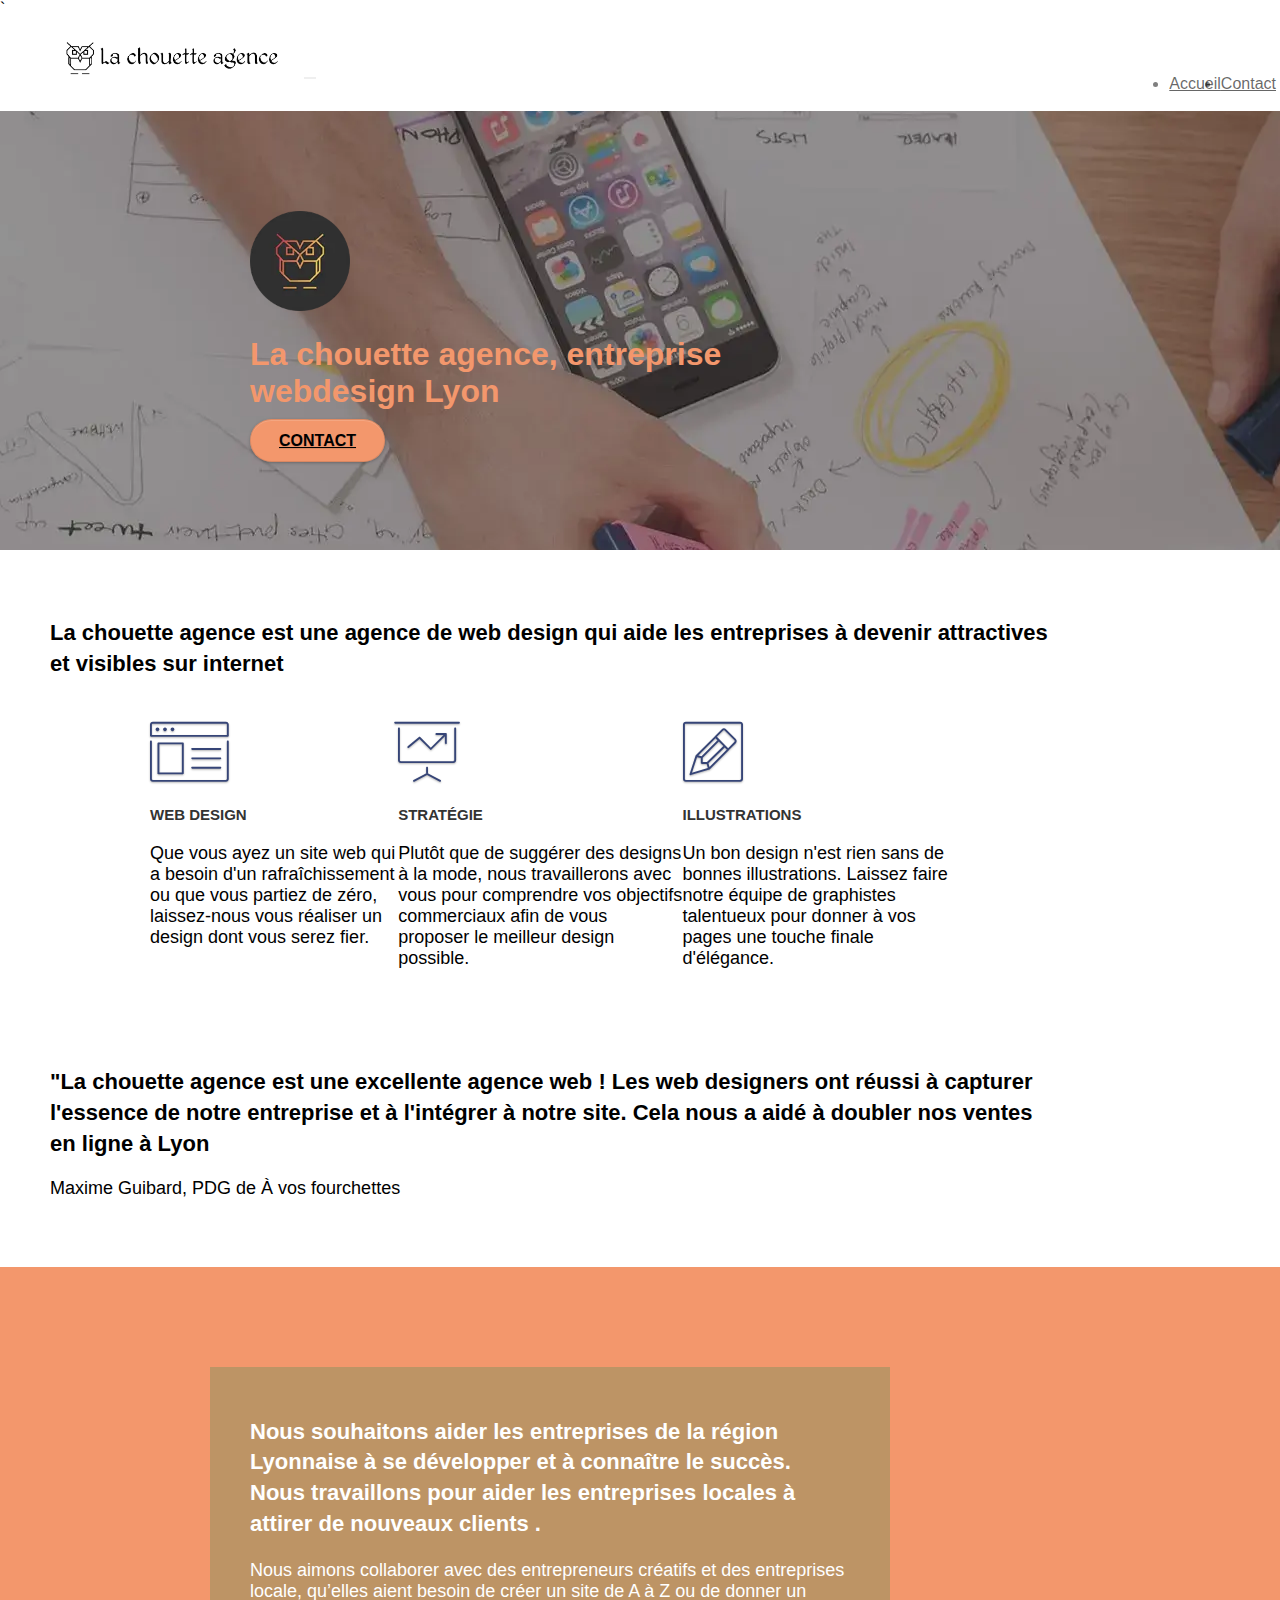
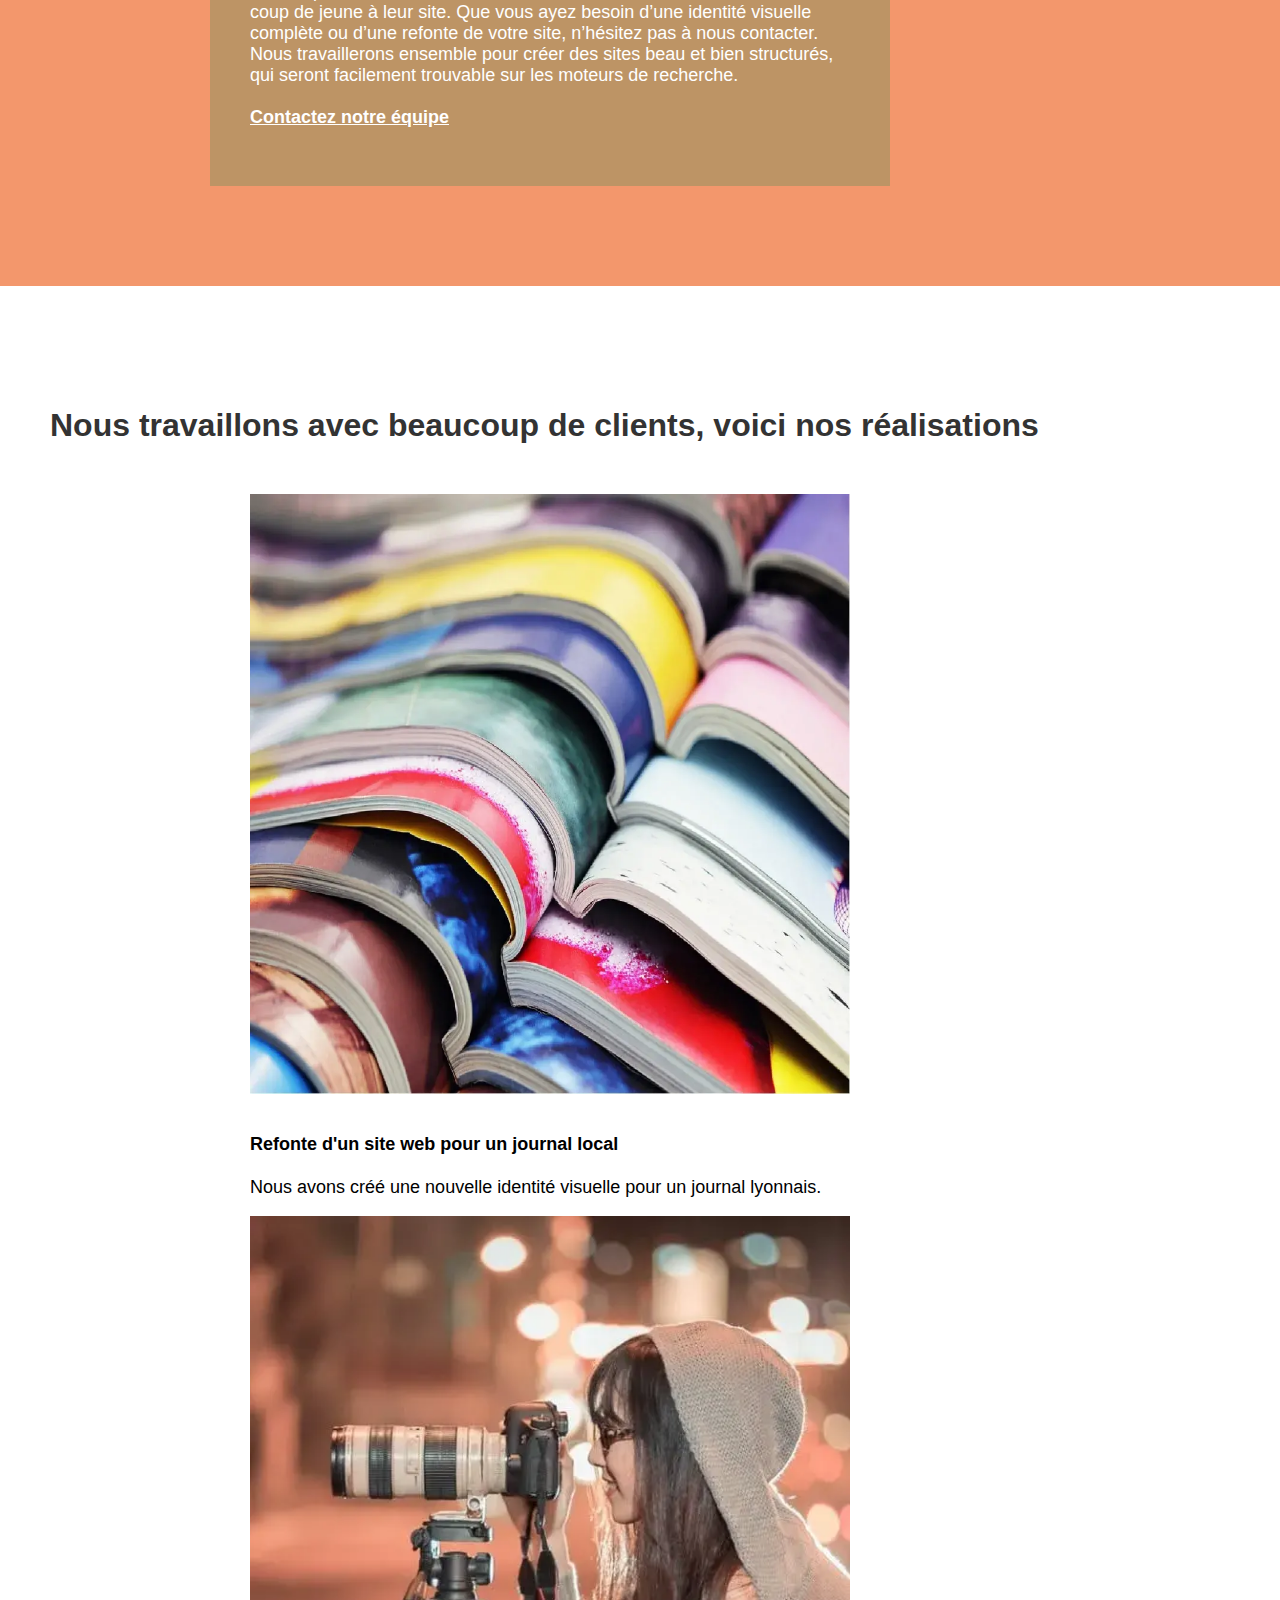
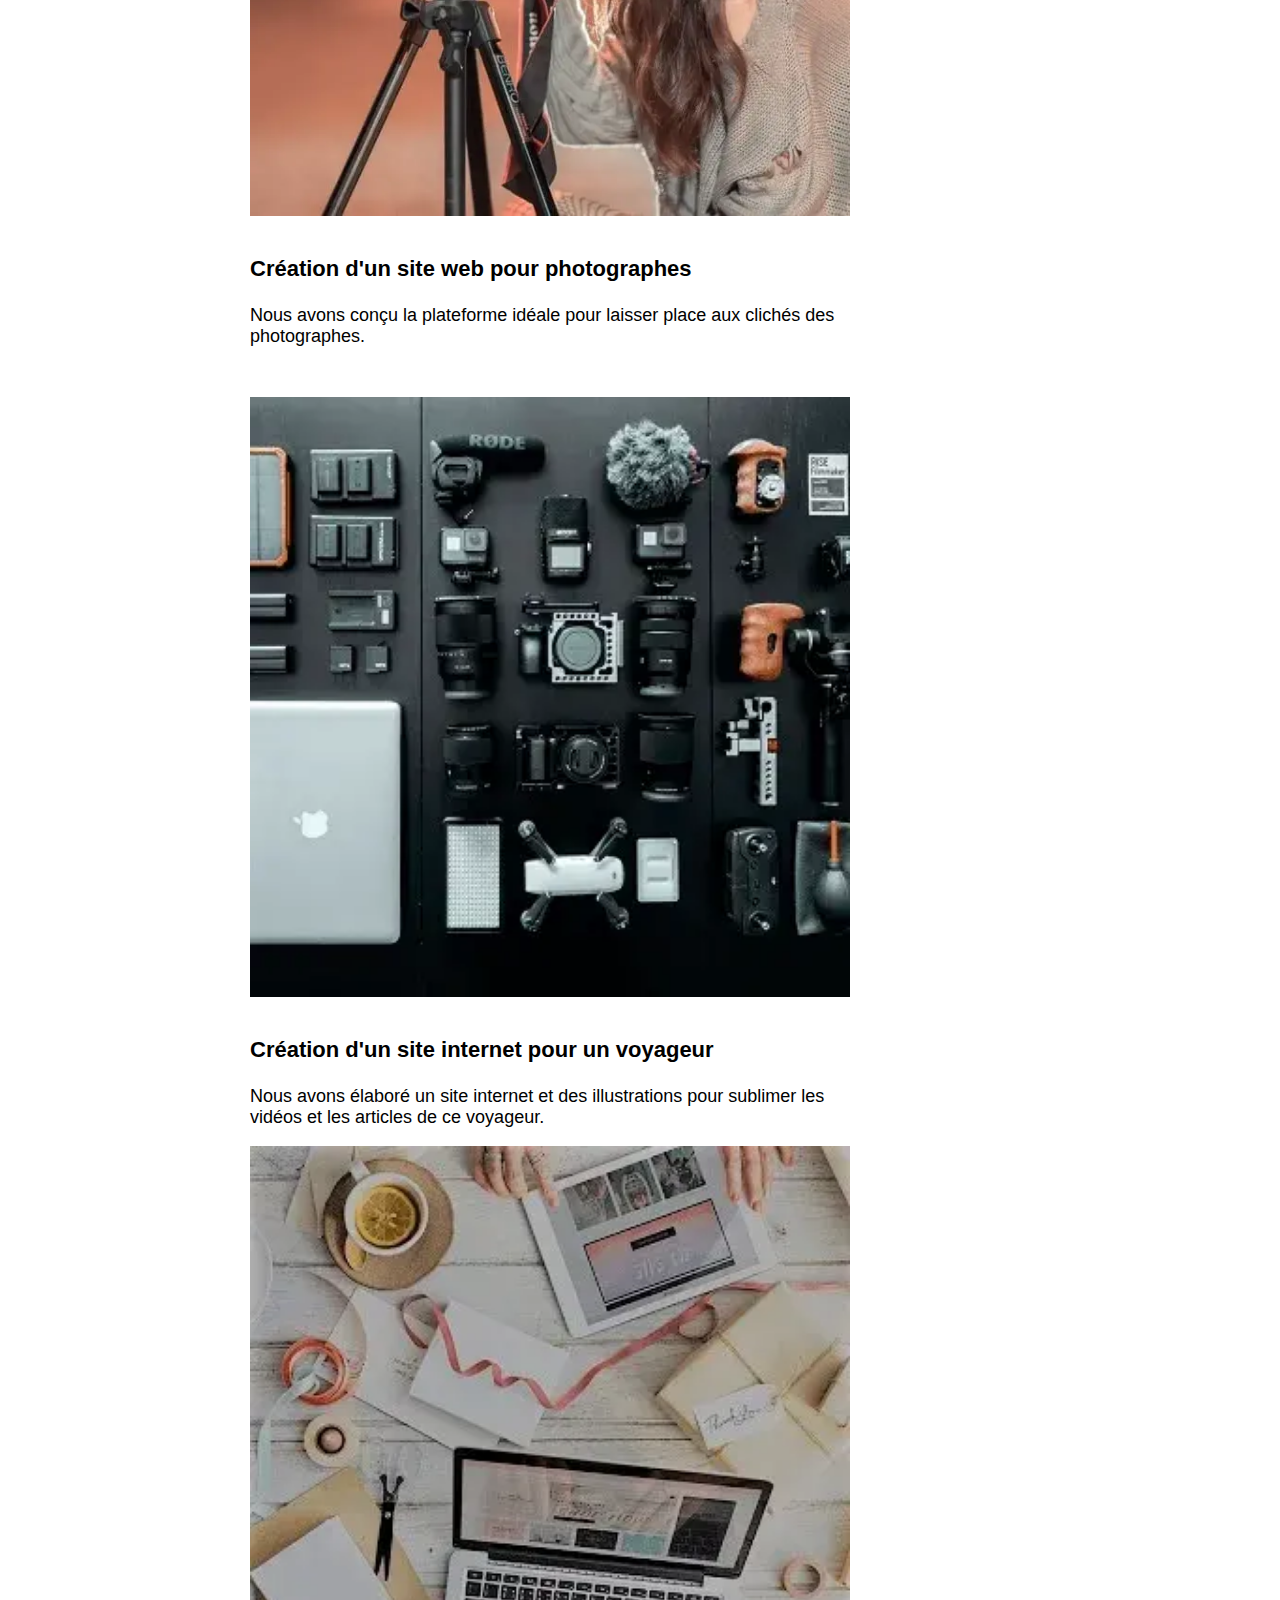
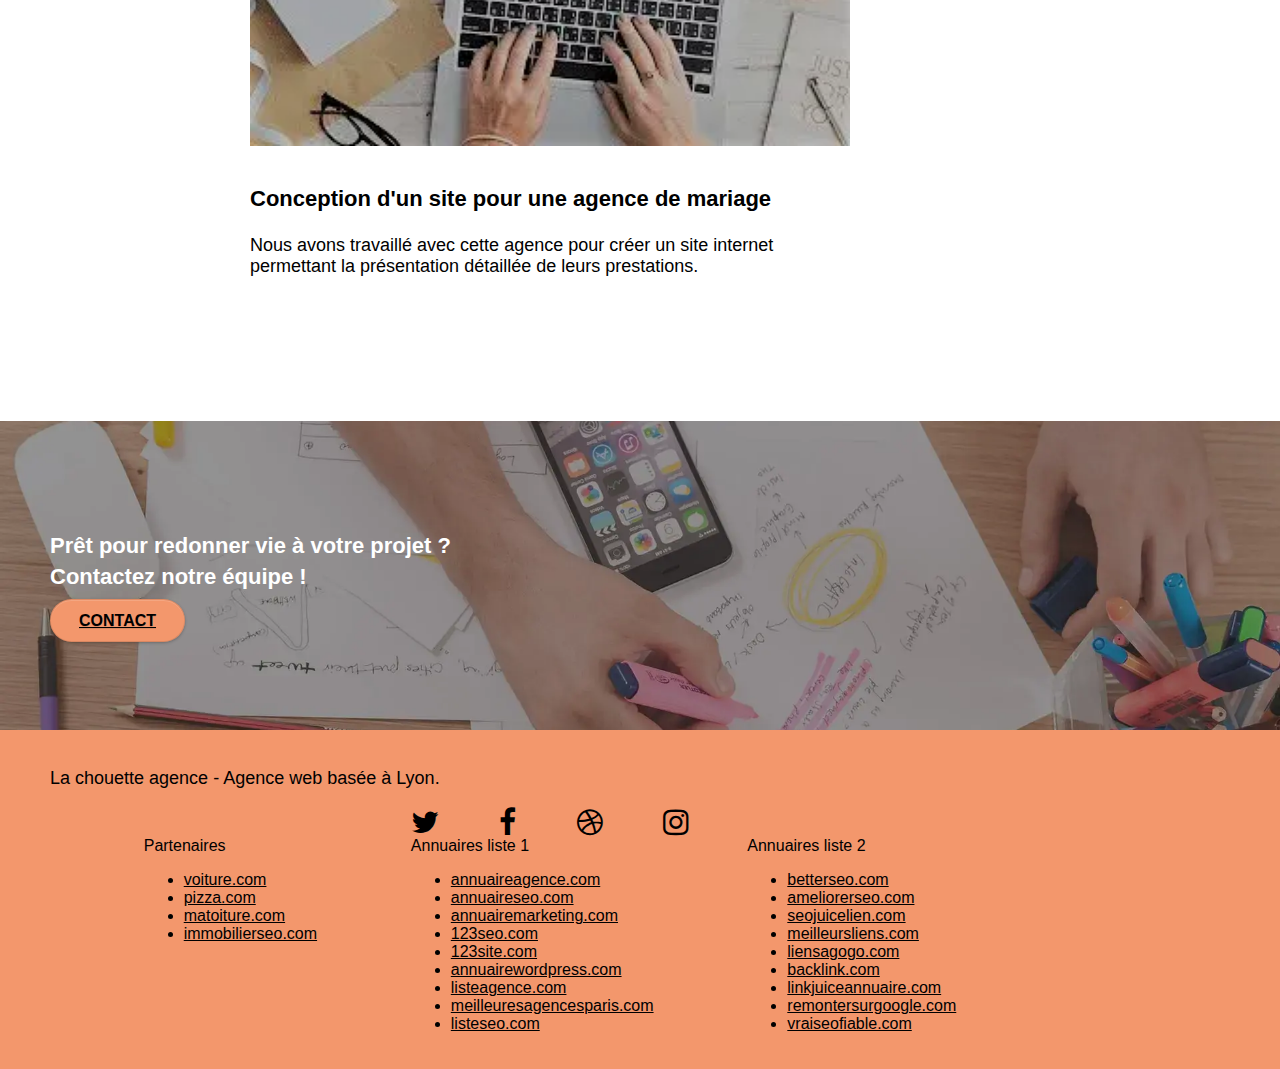
<file: index.html>
<!DOCTYPE html>
<html lang="fr">
  <head>
    <meta charset="utf-8" />
    <meta
      name="keywords"
      content="seo, google, site web, site internet, agence design paris, agence design, agence design,agence design,agence design,agence design,
      agence design,agence design,agence design,agence design"
    />
    <meta name="description" content="Entreprise webdesign" />
    <meta
      name="viewport"
      content="width=device-width, initial-scale=1.0, viewport-fit=cover"
    />
    <link rel="shortcut icon" type="image/png" href="favicon.jpg" />

    <link rel="stylesheet" type="text/css" href="./css/bootstrap.css" />
    <link rel="stylesheet" type="text/css" href="style.css" />
    <link rel="stylesheet" type="text/css" href="./css/font-awesome.css" />
    <link rel="stylesheet" type="text/css" href="./css/et-line.css" />

    <script src="./js/jquery-2.1.0.min.js"></script>
    <script src="./js/bootstrap.min.js"></script>
    <script src="./js/blocs.min.js"></script>
    <script src="./js/jquery.touchSwipe.min.js" defer></script>
    <script src="./js/gmaps.min.js"></script>

    <title>La chouette agence</title>

    <!-- Analytics -->

    <!-- Analytics END -->
  </head>
  <body>
    <!-- Principal conteneur -->
    <div class="page-container">
      <!-- bloc-0 -->`
      <header>
        <div class="bloc bgc-white l-bloc" id="bloc-0">
          <div class="container bloc-sm">
            <nav class="navbar row">
              <div class="navbar-header">
                <a class="navbar-brand" href="index.html"
                  ><img
                    src="img/la-chouette-agence-min.webp"
                    alt="paris web design logo agence web meilleure agence"
                    height="40"
                /></a>
                <button
                  id="nav-toggle"
                  type="button"
                  class="ui-navbar-toggle navbar-toggle"
                  data-toggle="collapse"
                  data-target=".navbar-1"
                >
                  <span class="sr-only">Toggle navigation</span
                  ><span class="icon-bar"></span><span class="icon-bar"></span
                  ><span class="icon-bar"></span>
                </button>
              </div>
              <div
                class="collapse navbar-collapse navbar-1 special-dropdown-nav"
              >
                <ul class="site-navigation nav navbar-nav">
                  <li>
                    <a href="index.html">Accueil</a>
                  </li>
                  <li>
                    <a href="page2.html">Contact</a>
                  </li>
                </ul>
              </div>
            </nav>
          </div>
        </div>
      </header>
      <!-- bloc-0 END -->

      <!-- bloc-1-presentation -->
      <section>
        <div
          class="bloc bgc-dark-slate-blue bg-banniere d-bloc bg-t-edge bloc-bg-texture texture-paper b-parallax"
          id="bloc-1-hero"
        >
          <div class="container bloc-lg">
            <div class="row tight-width-whitespace">
              <div class="col-sm-12">
                <img
                  src="img/logo-min.webp"
                  class="center-block image-resize-mode"
                  width="100"
                  alt="La chouette agence, agence web paris, création logo paris"
                />
                <h1
                  class="text-center hero-bloc-text"
                  style="color: #f3976c !important"
                >
                  La chouette agence, entreprise webdesign Lyon
                </h1>
                <div class="text-center">
                  <a
                    href="page2.html"
                    class="btn btn-lg btn-clean btn-rd cta-hero btn-atomic-tangerine"
                    id="cta-hero"
                    >Contact</a
                  >
                </div>
              </div>
            </div>
          </div>
        </div>
      </section>
      <!-- bloc-1-presentation END -->

      <!-- bloc-2-services -->
      <section>
        <div class="bloc bgc-white l-bloc" id="bloc-2-services">
          <div class="container bloc-md">
            <div class="row">
              <div class="col-sm-12 text-center">
                <h2>
                  La chouette agence est une agence de web design qui aide les
                  entreprises à devenir attractives et visibles sur internet
                </h2>
              </div>
            </div>
            <div class="row flex voffset-lg med-width-whitespace">
              <div class="col-sm-4">
                <div class="text-center">
                  <span
                    class="et-icon-browser sm-shadow icon-dark-slate-blue icons icon-lg"
                  ></span>
                </div>
                <h3 class="mg-md text-center">Web design</h3>
                <p class="text-center font__size">
                  Que vous ayez un site web qui a besoin d'un rafraîchissement
                  ou que vous partiez de zéro, laissez-nous vous réaliser un
                  design dont vous serez fier.
                </p>
              </div>
              <div class="col-sm-4">
                <div class="text-center">
                  <span
                    class="et-icon-presentation sm-shadow icon-dark-slate-blue icons icon-lg"
                  ></span>
                </div>
                <h3 class="mg-md text-center">Stratégie</h3>
                <p class="text-center font__size">
                  Plutôt que de suggérer des designs à la mode, nous
                  travaillerons avec vous pour comprendre vos objectifs
                  commerciaux afin de vous proposer le meilleur design
                  possible.<br />
                </p>
              </div>
              <div class="col-sm-4">
                <div class="text-center">
                  <span
                    class="et-icon-edit sm-shadow icon-dark-slate-blue icons icon-lg"
                  ></span>
                </div>
                <h3 class="mg-md text-center">Illustrations</h3>
                <p class="text-center font__size">
                  Un bon design n'est rien sans de bonnes illustrations. Laissez
                  faire notre équipe de graphistes talentueux pour donner à vos
                  pages une touche finale d'élégance.
                </p>
              </div>
            </div>
            <div class="row voffset-lg voffset">
              <div class="col-xs-12 col-md-8 col-md-offset-2 text-center">
                <h2>
                  "La chouette agence est une excellente agence web ! Les web
                  designers ont réussi à capturer l'essence de notre entreprise
                  et à l'intégrer à notre site. Cela nous a aidé à doubler nos
                  ventes en ligne à Lyon
                </h2>
                <p class="font__size">
                  Maxime Guibard, PDG de À vos fourchettes
                </p>
              </div>
            </div>
          </div>
        </div>
      </section>
      <!-- bloc-2-services END -->

      <!-- bloc-3-what-i-do -->
      <section>
        <div
          class="bloc tc-white bgc-atomic-tangerine bg-presentation d-bloc bloc-bg-texture texture-paper b-parallax"
          id="bloc-3-what-i-do"
        >
          <div class="container bloc-lg">
            <div class="row tight-width-whitespace black-background">
              <div class="col-sm-12">
                <h2 class="mg-md text-center tc-white">
                  Nous souhaitons aider les entreprises de la région Lyonnaise à
                  se développer et à connaître le succès. Nous travaillons pour
                  aider les entreprises locales à attirer de nouveaux clients
                  .<br />
                </h2>
                <p class="text-center white font__size">
                  Nous aimons collaborer avec des entrepreneurs créatifs et des
                  entreprises locale, qu’elles aient besoin de créer un site de
                  A à Z ou de donner un coup de jeune à leur site. Que vous ayez
                  besoin d’une identité visuelle complète ou d’une refonte de
                  votre site, n’hésitez pas à nous contacter. Nous travaillerons
                  ensemble pour créer des sites beau et bien structurés, qui
                  seront facilement trouvable sur les moteurs de recherche.
                  <br /><br /><a class="ltc-white bold-link" href="page2.html"
                    >Contactez notre équipe</a
                  ><br />
                </p>
              </div>
            </div>
          </div>
        </div>
      </section>
      <!-- bloc-3-what-i-do END -->

      <!-- bloc-4-portfolio -->
      <section>
        <div
          class="bloc bgc-white bg-lines-h2-bg bg-repeat l-bloc"
          id="bloc-4-portfolio"
        >
          <div class="container bloc-lg">
            <div class="row">
              <div class="col-sm-12 text-center">
                <h1>
                  Nous travaillons avec beaucoup de clients, voici nos
                  réalisations
                </h1>
              </div>
            </div>
            <div class="row tight-width-whitespace portfolio-row">
              <div class="col-sm-6">
                <a
                  href="#"
                  data-lightbox="img/1.jpg"
                  data-gallery-id="gallery-1"
                  data-caption="Refonte d'un site web pour un journal local"
                  data-frame="snapshot-lb"
                  ><img
                    src="img/1-min.webp"
                    alt="paris web design logo agence web meilleure agence et refonte site web journal"
                    class="width img-responsive portfolio-thumb"
                /></a>
                <h2 class="mg-md text-center font__size">
                  Refonte d'un site web pour un journal local
                </h2>
                <p class="text-center font__size">
                  Nous avons créé une nouvelle identité visuelle pour un journal
                  lyonnais.
                </p>
              </div>
              <div class="col-sm-6">
                <a
                  href="#"
                  data-lightbox="img/2-min.webp"
                  data-gallery-id="gallery-1"
                  data-caption="Création d'un site web pour photographes"
                  data-frame="snapshot-lb"
                  ><img
                    src="img/2-min.webp"
                    class="width img-responsive portfolio-thumb"
                    alt="paris web design logo agence web meilleure agence, Création d'un site web pour photographes"
                /></a>
                <h2 class="mg-md text-center">
                  Création d'un site web pour photographes
                </h2>
                <p class="text-center font__size">
                  Nous avons conçu la plateforme idéale pour laisser place aux
                  clichés des photographes.
                </p>
              </div>
            </div>
            <div class="row tight-width-whitespace portfolio-row">
              <div class="col-sm-6">
                <a
                  href="#"
                  data-lightbox="img/3-min.webp"
                  data-gallery-id="gallery-1"
                  data-caption="Création d'un site internet pour un voyageur"
                  data-frame="snapshot-lb"
                  ><img
                    src="img/3-min.webp"
                    class="width img-responsive portfolio-thumb"
                    alt="paris web design logo agence web meilleure agence, Création d'un site web pour voyageur"
                /></a>
                <h2 class="mg-md text-center">
                  Création d'un site internet pour un voyageur
                </h2>
                <p class="text-center font__size">
                  Nous avons élaboré un site internet et des illustrations pour
                  sublimer les vidéos et les articles de ce voyageur.
                </p>
              </div>
              <div class="col-sm-6">
                <a
                  href="#"
                  data-lightbox="img/4-min.webp"
                  data-gallery-id="gallery-1"
                  data-caption="Conception d'un site pour une agence de mariage"
                  data-frame="snapshot-lb"
                  ><img
                    src="img/4-min.webp"
                    class="width img-responsive portfolio-thumb"
                    alt="paris web design logo agence web meilleure agence, Création d'un site web pour agence de mariage"
                /></a>
                <h2 class="mg-md text-center">
                  Conception d'un site pour une agence de mariage
                </h2>
                <p class="text-center font__size">
                  Nous avons travaillé avec cette agence pour créer un site
                  internet permettant la présentation détaillée de leurs
                  prestations.
                </p>
              </div>
            </div>
          </div>
        </div>
      </section>
      <!-- bloc-4-portfolio END -->

      <!-- bloc-5-cta -->
      <section>
        <div
          class="bloc bgc-dark-slate-blue bg-banniere d-bloc bloc-bg-texture texture-paper"
          id="bloc-5-cta"
        >
          <div class="container bloc-lg">
            <div class="row">
              <h2 class="mg-md text-center tc-white">
                Prêt pour redonner vie à votre projet ?<br />Contactez notre
                équipe !
              </h2>
              <div class="col-sm-12 text-center">
                <a
                  href="page2.html"
                  class="btn btn-atomic-tangerine btn-clean btn-rd btn-lg cta-hero"
                  >Contact</a
                >
              </div>
            </div>
          </div>
        </div>
      </section>
      <!-- bloc-5-cta END -->

      <!-- Footer - bloc-8 -->
      <footer>
        <div class="bloc bgc-atomic-tangerine d-bloc" id="bloc-8">
          <div class="container bloc-sm">
            <div class="row">
              <div class="col-sm-12">
                <p class="text-center font__size">
                  La chouette agence - Agence web basée à Lyon.<br />
                </p>

                <div class="row row-no-gutters social">
                  <div class="flex2">
                    <div class="col-sm-3">
                      <div class="text-center">
                        <a class="social" href="index.html"
                          ><span class="fa fa-twitter icon-md"></span
                        ></a>
                      </div>
                    </div>

                    <div class="col-sm-3">
                      <div class="text-center">
                        <a class="social" href="index.html"
                          ><span class="fa fa-facebook icon-md"></span
                        ></a>
                      </div>
                    </div>
                    <div class="col-sm-3">
                      <div class="text-center">
                        <a class="social" href="index.html"
                          ><span class="fa fa-dribbble icon-md"></span
                        ></a>
                      </div>
                    </div>
                    <div class="col-sm-3">
                      <div class="text-center">
                        <a class="social" href="index.html"
                          ><span class="fa fa-instagram icon-md"></span
                        ></a>
                      </div>
                    </div>
                  </div>
                </div>
                <div class="flex">
                  <div class="col-sm-4 f">
                    Partenaires
                    <ul>
                      <li>
                        <a href="voiture.com">voiture.com</a>
                      </li>
                      <li>
                        <a href="pizza.com">pizza.com</a>
                      </li>
                      <li>
                        <a href="matoiture.com">matoiture.com</a>
                      </li>
                      <li>
                        <a href="immobilierseo.com">immobilierseo.com</a>
                      </li>
                    </ul>
                  </div>
                  <div class="col-sm-4">
                    Annuaires liste 1
                    <ul>
                      <li>
                        <a href="annuaireagence.com">annuaireagence.com</a>
                      </li>
                      <li>
                        <a href="annuaireseo.com">annuaireseo.com</a>
                      </li>
                      <li>
                        <a href="annuairemarketing.com"
                          >annuairemarketing.com</a
                        >
                      </li>
                      <li>
                        <a href="123seoture.com">123seo.com</a>
                      </li>
                      <li>
                        <a href="123site.com">123site.com</a>
                      </li>
                      <li>
                        <a href="annuairewordpress.com"
                          >annuairewordpress.com</a
                        >
                      </li>
                      <li>
                        <a href="listeagence.com">listeagence.com</a>
                      </li>
                      <li>
                        <a href="meilleuresagencesparis.com"
                          >meilleuresagencesparis.com</a
                        >
                      </li>
                      <li>
                        <a href="listeseo.com">listeseo.com</a>
                      </li>
                    </ul>
                  </div>
                  <div class="col-sm-4">
                    Annuaires liste 2
                    <ul>
                      <li>
                        <a href="betterseo.com">betterseo.com</a>
                      </li>
                      <li>
                        <a href="ameliorerseo.com">ameliorerseo.com</a>
                      </li>
                      <li>
                        <a href="seojuicelien.com">seojuicelien.com</a>
                      </li>
                      <li>
                        <a href="meilleursliens.com">meilleursliens.com</a>
                      </li>
                      <li>
                        <a href="liensagogo.com">liensagogo.com</a>
                      </li>
                      <li>
                        <a href="backlink.com">backlink.com</a>
                      </li>
                      <li>
                        <a href="linkjuiceannuaire.com"
                          >linkjuiceannuaire.com</a
                        >
                      </li>
                      <li>
                        <a href="remontersurgoogle.com"
                          >remontersurgoogle.com</a
                        >
                      </li>
                      <li>
                        <a href="vraiseofiable.com">vraiseofiable.com</a>
                      </li>
                    </ul>
                  </div>
                </div>
              </div>
            </div>
          </div>
        </div>
      </footer>
      <!-- Footer - bloc-8 END -->
    </div>
    <!-- Principal conteneur END -->
  </body>
</html>
</file>
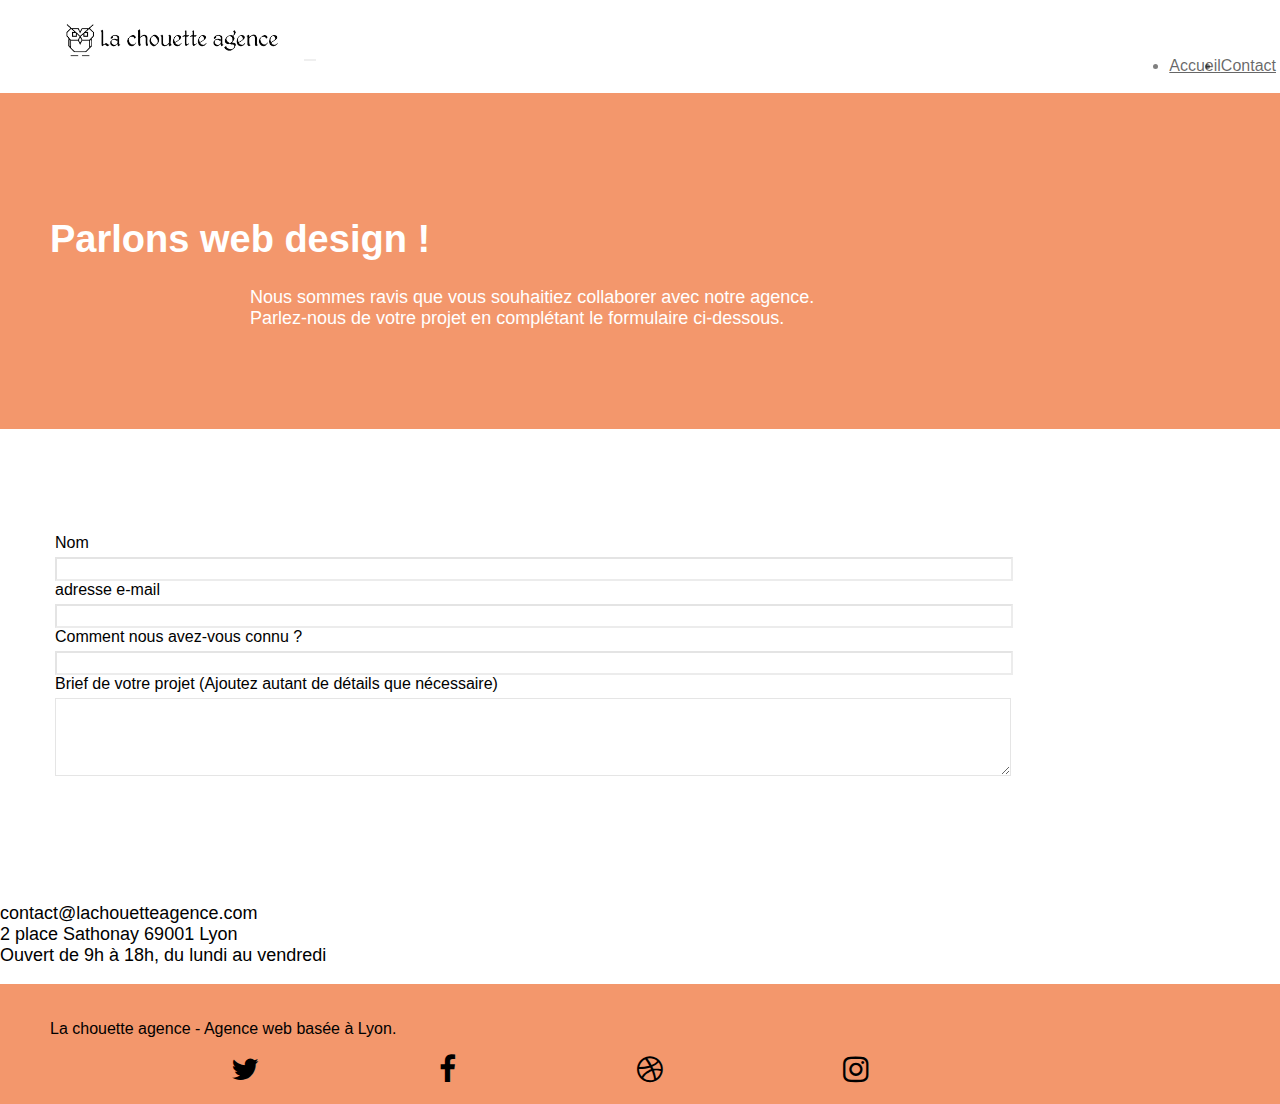
<file: page2.html>
<!DOCTYPE html>
<html lang="fr">
  <head>
    <meta charset="utf-8" />
    <meta
      name="keywords"
      content="entreprise, webdesign, Lyon, seo, google, site web, site internet, agence design paris, agence design, agence design,agence design,agence design,agence design,agence design,agence design,agence design,agence design"
    />
    <meta name="description" content="Entreprise webdesign" />
    <meta
      name="viewport"
      content="width=device-width, initial-scale=1.0, viewport-fit=cover"
    />
    <link rel="shortcut icon" type="image/png" href="favicon.jpg" />

    <link rel="stylesheet" type="text/css" href="./css/bootstrap.css" />
    <link rel="stylesheet" type="text/css" href="style.css" />
    <link rel="stylesheet" type="text/css" href="./css/font-awesome.css" />
    <link rel="stylesheet" type="text/css" href="./css/et-line.css" />

    <script src="./js/jquery-2.1.0.min.js"></script>
    <script src="./js/bootstrap.min.js"></script>
    <script src="./js/blocs.min.js"></script>
    <script src="./js/jqBootstrapValidation.min.js"></script>
    <script src="./js/formHandler.min.js"></script>
    <title>Contact</title>

    <!-- Analytics -->

    <!-- Analytics END -->
  </head>
  <body>
    <!-- Principal conteneur -->
    <div class="page-container">
      <!-- bloc-0 -->
      <header>
        <div class="bloc bgc-white l-bloc" id="bloc-0">
          <div class="container bloc-sm">
            <nav class="navbar row">
              <div class="navbar-header">
                <a class="navbar-brand" href="index.html"
                  ><img
                    src="img/la-chouette-agence-min.webp"
                    alt="paris web design logo agence web meilleure agence"
                    height="40"
                /></a>
                <button
                  id="nav-toggle"
                  type="button"
                  class="ui-navbar-toggle navbar-toggle"
                  data-toggle="collapse"
                  data-target=".navbar-1"
                >
                  <span class="sr-only">Toggle navigation</span
                  ><span class="icon-bar"></span><span class="icon-bar"></span
                  ><span class="icon-bar"></span>
                </button>
              </div>
              <div
                class="collapse navbar-collapse navbar-1 special-dropdown-nav"
              >
                <ul class="site-navigation nav navbar-nav">
                  <li>
                    <a href="index.html">Accueil</a>
                  </li>
                  <li>
                    <a href="page2.html">Contact</a>
                  </li>
                </ul>
              </div>
            </nav>
          </div>
        </div>
      </header>
      <!-- bloc-0 END -->
      <!-- bloc-6 -->
      <section>
        <div
          class="bloc bg-dots-bg bg-repeat bgc-atomic-tangerine d-bloc bloc-bg-texture texture-paper"
          id="bloc-6"
        >
          <div class="container bloc-lg">
            <div class="row">
              <div class="col-sm-12">
                <h1 class="text-center hero-bloc-text tc-white">
                  Parlons web design !
                </h1>
                <p
                  class="text-center mg-lg tc-white tight-width-whitespace font__size"
                >
                  Nous sommes ravis que vous souhaitiez collaborer avec notre
                  agence.<br />
                  Parlez-nous de votre projet en complétant le formulaire
                  ci-dessous.
                </p>
              </div>
            </div>
          </div>
        </div>
      </section>
      <!-- bloc-6 END -->

      <!-- bloc-7 -->

      <div class="bloc bgc-white l-bloc" id="bloc-7">
        <div class="container containerPage2 bloc-lg">
          <div class="flexColumn">
            <label class="label">Nom</label>
            <form>
              <input id="name" class="form-control input" required />
            </form>
            <label class="label">adresse e-mail</label>
            <form>
              <input
                id="email"
                class="form-control input"
                type="email"
                required
              />
            </form>
            <label class="label">Comment nous avez-vous connu ?</label>
            <form>
              <input
                class="form-control input"
                type="email"
                required
                id="input_504"
              />
            </form>
            <label class="label"
              >Brief de votre projet (Ajoutez autant de détails que
              nécessaire)</label
            >
            <form>
              <textarea
                id="message"
                class="form-control input"
                rows="4"
                cols="50"
                required
              >
              </textarea>
            </form>
          </div>
        </div>
      </div>
      <div class="col-sm-6">
        <p class="font__size">
          contact@lachouetteagence.com<br />2 place Sathonay 69001 Lyon<br />Ouvert
          de 9h à 18h, du lundi au vendredi<br />
        </p>
      </div>

      <!-- bloc-7 END -->

      <!-- ScrollToTop Button -->
      <a class="bloc-button btn btn-d scrollToTop" onclick="scrollToTarget('1')"
        ><span class="fa fa-chevron-up"></span
      ></a>

      <!-- ScrollToTop Button END-->

      <!-- Footer - bloc-8 -->
      <footer>
        <div class="bloc bgc-atomic-tangerine d-bloc" id="bloc-8">
          <div class="container bloc-sm">
            <div class="col-sm-12">
              <p class="">
                La chouette agence - Agence web basée à Lyon.<br />
              </p>
              <div class="flex2">
                <div class="col-sm-3">
                  <div class="text-center">
                    <a class="social" href="index.html"
                      ><span class="fa fa-twitter icon-md"></span
                    ></a>
                  </div>
                </div>
                <div class="col-sm-3">
                  <div class="text-center">
                    <a class="social" href="index.html"
                      ><span class="fa fa-facebook icon-md"></span
                    ></a>
                  </div>
                </div>
                <div class="col-sm-3">
                  <div class="text-center">
                    <a class="social" href="index.html"
                      ><span class="fa fa-dribbble icon-md"></span
                    ></a>
                  </div>
                </div>
                <div class="col-sm-3">
                  <div class="text-center">
                    <a class="social" href="index.html"
                      ><span class="fa fa-instagram icon-md"></span>
                    </a>
                  </div>
                </div>
              </div>
            </div>
          </div>
        </div>
      </footer>
    </div>
    <!-- Footer - bloc-8 END -->
  </body>
</html>
</file>
<file: style.css>
body {
  margin: 0;
  padding: 0;
  background: #fff;
  overflow-x: hidden;
  -webkit-font-smoothing: antialiased;
  -moz-osx-font-smoothing: grayscale;
}

a,
button {
  transition: all 0.3s ease-in-out;
  outline: none !important;
}

a:hover {
  text-decoration: none;
  cursor: pointer;
}

#page-loading-blocs-notifaction {
  position: fixed;
  top: 0;
  bottom: 0;
  width: 100%;
  z-index: 100000;
  background: #ffffff url("img/pageload-spinner.gif") no-repeat center center;
}

.width {
  width: 100%;
}

.bloc {
  clear: both;
  background: 50% 50% no-repeat;
  padding: 0 50px;
  -webkit-background-size: cover;
  -moz-background-size: cover;
  -o-background-size: cover;
  background-size: cover;
  position: relative;
}

.bloc .container {
  padding-left: 0;
  padding-right: 0;
}

.bloc-lg {
  padding: 100px 50px;
}

.bloc-md {
  padding: 50px;
}

.bloc-sm {
  padding: 20px 50px;
}

.bg-center,
.bg-l-edge,
.bg-r-edge,
.bg-t-edge,
.bg-b-edge,
.bg-tl-edge,
.bg-bl-edge,
.bg-tr-edge,
.bg-br-edge,
.bg-repeat {
  -webkit-background-size: auto !important;
  -moz-background-size: auto !important;
  -o-background-size: auto !important;
  background-size: auto !important;
}

.bg-repeat {
  background: repeat;
}

.bg-t-edge {
  background: top no-repeat;
}

.bloc-bg-texture::before {
  content: "";
  background-size: 2px 2px;
  position: absolute;
  top: 0;
  bottom: 0;
  left: 0;
  right: 0;
}

.b-parallax {
  background-attachment: fixed;
}

.d-bloc .icon-round,
.d-bloc .icon-square,
.d-bloc .icon-rounded,
.d-bloc .icon-semi-rounded-a,
.d-bloc .icon-semi-rounded-b {
  border-color: rgba(255, 255, 255, 0.9);
}

.d-bloc .divider-h span {
  border-color: rgba(255, 255, 255, 0.2);
}

.d-bloc .a-btn,
.d-bloc .navbar a,
.d-bloc .navbar-brand,
.d-bloc a .icon-sm,
.d-bloc a .icon-md,
.d-bloc a .icon-lg,
.d-bloc a .icon-xl,
.d-bloc h1 a,
.d-bloc h2 a,
.d-bloc h3 a,
.d-bloc h4 a,
.d-bloc h5 a,
.d-bloc h6 a,
.d-bloc p a {
  color: #000;
}

.d-bloc .a-btn:hover,
.d-bloc .navbar a:hover,
.d-bloc .navbar-brand:hover,
.d-bloc a:hover .icon-sm,
.d-bloc a:hover .icon-md,
.d-bloc a:hover .icon-lg,
.d-bloc a:hover .icon-xl,
.d-bloc h1 a:hover,
.d-bloc h2 a:hover,
.d-bloc h3 a:hover,
.d-bloc h4 a:hover,
.d-bloc h5 a:hover,
.d-bloc h6 a:hover,
.d-bloc p a:hover {
  color: rgba(255, 255, 255, 1);
}

.d-bloc .navbar-toggle .icon-bar {
  background: rgba(255, 255, 255, 1);
}

.d-bloc .btn-wire,
.d-bloc .btn-wire:hover {
  color: rgba(255, 255, 255, 1);
  border-color: rgba(255, 255, 255, 1);
}

.d-bloc .panel {
  color: rgba(0, 0, 0, 0.5);
}

.d-bloc .panel button:hover {
  color: rgba(0, 0, 0, 0.7);
}

.d-bloc .panel icon {
  border-color: rgba(0, 0, 0, 0.7);
}

.d-bloc .panel .divider-h span {
  border-color: rgba(0, 0, 0, 0.1);
}

.d-bloc .panel .a-btn {
  color: rgba(0, 0, 0, 0.6);
}

.d-bloc .panel .a-btn:hover {
  color: rgba(0, 0, 0, 1);
}

.d-bloc .panel .btn-wire,
.d-bloc .panel .btn-wire:hover {
  color: rgba(0, 0, 0, 0.7);
  border-color: rgba(0, 0, 0, 0.3);
}

.d-bloc .panel,
.l-bloc {
  color: rgba(0, 0, 0, 0.5);
}

.d-bloc .panel button:hover,
.l-bloc button:hover {
  color: rgba(0, 0, 0, 0.7);
}

.l-bloc .icon-round,
.l-bloc .icon-square,
.l-bloc .icon-rounded,
.l-bloc .icon-semi-rounded-a,
.l-bloc .icon-semi-rounded-b {
  border-color: rgba(0, 0, 0, 0.7);
}

.d-bloc .panel .divider-h span,
.l-bloc .divider-h span {
  border-color: rgba(0, 0, 0, 0.1);
}

.d-bloc .panel .a-btn,
.l-bloc .a-btn,
.l-bloc .navbar a,
.l-bloc .navbar-brand,
.l-bloc a .icon-sm,
.l-bloc a .icon-md,
.l-bloc a .icon-lg,
.l-bloc a .icon-xl,
.l-bloc h1 a,
.l-bloc h2 a,
.l-bloc h3 a,
.l-bloc h4 a,
.l-bloc h5 a,
.l-bloc h6 a,
.l-bloc p a {
  color: rgba(0, 0, 0, 0.6);
}

.d-bloc .panel .a-btn:hover,
.l-bloc .a-btn:hover,
.l-bloc .navbar a:hover,
.l-bloc .navbar-brand:hover,
.l-bloc a:hover .icon-sm,
.l-bloc a:hover .icon-md,
.l-bloc a:hover .icon-lg,
.l-bloc a:hover .icon-xl,
.l-bloc h1 a:hover,
.l-bloc h2 a:hover,
.l-bloc h3 a:hover,
.l-bloc h4 a:hover,
.l-bloc h5 a:hover,
.l-bloc h6 a:hover,
.l-bloc p a:hover {
  color: rgba(0, 0, 0, 1);
}

.l-bloc .navbar-toggle .icon-bar {
  color: rgba(0, 0, 0, 0.6);
}

.d-bloc .panel .btn-wire,
.d-bloc .panel .btn-wire:hover,
.l-bloc .btn-wire,
.l-bloc .btn-wire:hover {
  color: rgba(0, 0, 0, 0.7);
  border-color: rgba(0, 0, 0, 0.3);
}

.flex2 {
  display: flex;
  justify-content: space-evenly;
}

.voffset {
  margin-top: 30px;
}

.voffset-lg {
  margin-top: 80px;
}

.row-no-gutters {
  margin-right: 0;
  margin-left: 0;
}

.row.row-no-gutters > [class^="col-"],
.row.row-no-gutters > [class*=" col-"] {
  padding-right: 0;
  padding-left: 0;
}

#bloc-1-hero h1 {
  font-size: 32px;
}

.navbar {
  margin-bottom: 0;
  z-index: 1;
}

.font__size {
  font-size: large;
}

.navbar-brand {
  height: auto;
  padding: 3px 15px;
  font-size: 25px;
  font-weight: normal;
  font-weight: 600;
  line-height: 44px;
}

.navbar-brand img {
  max-height: 200px;
  margin: 0 5px 0 0;
  display: inline;
}

.navbar-brand img[src$="svg"] {
  min-width: 100px;
}

.nav-center .navbar-brand img {
  margin: 0;
}

.navbar .nav {
  padding-top: 2px;
  margin-right: -16px;
  float: right;
  z-index: 1;
}

.nav > li {
  float: left;
  margin-top: 4px;
  font-size: 16px;
}

.navbar-nav .open .dropdown-menu > li > a {
  text-align: inherit;
}

.nav > li a:hover,
.nav > li a:focus {
  background: transparent;
}

.navbar-toggle {
  margin: 10px 10px 0 0;
  border: 0px;
}

.navbar-toggle:hover {
  background: transparent !important;
}

.navbar-toggle .icon-bar {
  background-color: rgba(0, 0, 0, 0.5);
  width: 26px;
}

.nav-invert .navbar .nav {
  float: left;
}

.nav-invert .navbar-header,
.nav-invert .navbar-brand {
  float: right;
  position: relative;
  z-index: 2;
}

.flex {
  display: flex;
  justify-content: space-evenly;
}

@media (min-width: 768px) {
  .site-navigation {
    position: absolute;
    top: 50%;
    right: 20px;
    transform: translate(0, -50%);
    -webkit-transform: translateY(-50%);
  }
  .nav > li .dropdown-menu a,
  .nav > li .dropdown-menu a:hover {
    color: #484848;
  }
  .nav-invert .site-navigation {
    left: 0;
    right: 0;
  }
  .nav-center {
    text-align: center;
  }
  .nav-center .navbar-header {
    width: 100%;
  }
  .nav-center .navbar-header,
  .nav-center .navbar-brand,
  .nav-center .nav > li {
    float: none;
    display: inline-block;
  }
  .nav-center .site-navigation {
    position: relative;
    width: 100%;
    right: 0;
    margin-right: 0px;
    margin-top: 20px;
  }
  .nav-center.mini-nav .navbar-toggle {
    float: none;
    margin: 10px auto 0;
  }
}

.nav > li > .dropdown a {
  background: none !important;
  display: block;
  padding: 14px 15px;
}

nav .caret {
  margin: 0 5px;
}

.dropdown-menu .dropdown-menu {
  top: -8px;
  left: 100%;
}

.dropdown-menu .dropmenu-flow-right {
  top: 100%;
  left: 0;
  margin-left: -1px;
  border-top-left-radius: 0;
  border-top-right-radius: 0;
}

.dropdown-menu .dropdown span {
  border: 4px solid black;
  border-top-color: transparent;
  border-right-color: transparent;
  border-bottom-color: transparent;
  margin: 6px -5px 0 0 !important;
  float: right;
}

.mg-md {
  margin-top: 10px;
  margin-bottom: 20px;
}

.mg-lg {
  margin-top: 10px;
  margin-bottom: 40px;
}

.btn {
  margin: 0 5px 5px 0;
}

.btn.pull-right {
  margin: 0 0 5px 5px;
}

.btn-d,
.btn-d:hover,
.btn-d:focus {
  color: #fff;
  background: rgba(0, 0, 0, 0.3);
}

button {
  outline: none !important;
}

.btn-rd {
  border-radius: 40px;
}

.btn-clean {
  border: 1px solid rgba(0, 0, 0, 0.08);
  border-bottom-color: rgba(0, 0, 0, 0.1);
  text-shadow: 0 1px 0 rgba(0, 0, 1, 0.1);
  box-shadow: 0 1px 3px rgba(0, 0, 1, 0.25),
    inset 0 1px 0 0 rgba(255, 255, 255, 0.15);
}

.icon-md {
  font-size: 30px !important;
}

.icon-lg {
  font-size: 60px !important;
}

.sm-shadow {
  text-shadow: 0 1px 2px rgba(0, 0, 0, 0.3);
}

.panel-sq,
.panel-sq .panel-heading,
.panel-sq .panel-footer {
  border-radius: 0;
}

.panel-rd {
  border-radius: 30px;
}

.panel-rd .panel-heading {
  border-radius: 29px 29px 0 0;
}

.panel-rd .panel-footer {
  border-radius: 0 0 29px 29px;
}

.form-control {
  border-color: rgba(0, 0, 0, 0.1);
  box-shadow: none;
}

.scrollToTop {
  width: 40px;
  height: 40px;
  position: fixed;
  bottom: 20px;
  right: 20px;
  opacity: 0;
  z-index: 500;
  transition: all 0.3s ease-in-out;
}

.scrollToTop span {
  margin-top: 6px;
}

.showScrollTop {
  font-size: 14px;
  opacity: 1;
}

a[data-lightbox] {
  position: relative;
  display: block;
  text-align: center;
}

a[data-lightbox]:hover::before {
  content: "+";
  font-family: "HelveticaNeue-Light", "Helvetica Neue Light", "Helvetica Neue",
    Helvetica, Arial;
  font-size: 32px;
  width: 50px;
  height: 50px;
  margin-left: -25px;
  border-radius: 50%;
  background: rgba(0, 0, 0, 0.6);
  color: #fff;
  font-weight: 100;
  z-index: 1;
  position: absolute;
  top: 50%;
  transform: translateY(-50%);
  -webkit-transform: translateY(-50%);
}

a[data-lightbox]:hover img {
  opacity: 0.6;
  -webkit-animation-fill-mode: none;
  animation-fill-mode: none;
}

#lightbox-modal {
  display: flex;
  align-items: center;
}

#lightbox-modal .modal-dialog {
  width: 90%;
  max-width: 900px;
  margin: 0 auto 0;
}

#lightbox-modal .modal-dialog img {
  max-height: 90vh;
  margin: 0 auto;
}

.lightbox-caption {
  padding: 20px;
  color: #fff;
  background: rgba(0, 0, 0, 0.5);
  position: absolute;
  left: 15px;
  right: 15px;
  bottom: 5px;
}

.close-lightbox {
  color: #fff;
  font-size: 30px;
  position: absolute;
  top: 20px;
  right: 20px;
  z-index: 20;
  background: rgba(0, 0, 0, 0.5);
  border: none;
  line-height: 30px;
  padding: 0 9px 5px;
  opacity: 0.3;
}

.close-lightbox:hover,
.next-lightbox:hover,
.prev-lightbox:hover {
  opacity: 1;
  color: #fff;
}

.next-lightbox,
.prev-lightbox {
  font-size: 20px;
  color: rgba(255, 255, 255, 0.9);
  background: rgba(0, 0, 0, 0.5);
  transition: all 0.2s ease-in-out;
  position: absolute;
  top: 45%;
  z-index: 1;
  opacity: 0.4;
}

.next-lightbox {
  padding: 6px 8px 1px 13px;
  right: 25px;
}

.prev-lightbox {
  padding: 6px 13px 1px 10px;
  left: 25px;
}

.snapshot-lb .modal-body {
  padding-bottom: 45px;
}

.snapshot-lb .lightbox-caption {
  padding: 0;
  color: rgba(0, 0, 0, 0.5);
  background: none;
}

h1,
h2,
h3,
h4,
h5,
h6,
p,
label,
.btn,
a {
  font-family: "helvetica";
  color: #000;
}

.container {
  max-width: 1000px;
}

.hero-bloc-text {
  font-size: 38px;
}

.hero-bloc-text-sub {
  font-size: 36px;
}

.statement-bloc-text {
  line-height: 26px;
  font-style: italic;
  font-size: 20px;
  text-align: center;
  font-weight: lighter;
  max-width: 520px;
  margin: auto auto auto auto;
}

.tight-width-whitespace {
  max-width: 600px;
  margin: auto auto auto auto;
}

.h1 {
  font-size: 20px;
  font-family: "Open Sans";
}

.cta-hero {
  margin-top: 22px;
  color: #000 !important;
  text-transform: uppercase;
  padding: 12px 28px 12px 28px;
  font-size: 16px;
  font-weight: 700;
}

.social {
  max-width: 400px;
  margin: auto auto auto auto;
}

h2 {
  font-size: 22px;
  line-height: 1.4em;
}

h3 {
  font-size: 15px;
  text-transform: uppercase;
  font-weight: 700;
  color: #333333 !important;
}

.med-width-whitespace {
  max-width: 800px;
  margin: auto auto auto auto;
  box-shadow: 0px 0px 0px #000000;
}

h1 {
  color: #333333 !important;
}

h4 {
  color: #333333 !important;
}

.icons {
  margin-bottom: 14px;
  margin-top: 24px;
}

.white {
  color: #ffffff !important;
}

.portfolio-thumb {
  margin-bottom: 24px;
}

.portfolio-row {
  margin-bottom: 44px;
  margin-top: 50px;
}

.avatar {
  box-shadow: 0px 4px 9px rgba(0, 0, 0, 0.3);
}

.black-background {
  background-color: rgba(165, 147, 99, 0.7);
  padding: 40px 40px 40px 40px;
}

.bold-link {
  font-weight: 900;
  text-decoration: underline !important;
}

.bgc-white {
  background-color: #ffffff;
}

.bgc-dark-slate-blue {
  background-color: #364577;
}

.bgc-atomic-tangerine {
  background-color: #f3976c;
}

.tc-white {
  color: #fff !important;
}

.btn-atomic-tangerine {
  background: #f3976c;
  color: #000;
}

.btn-atomic-tangerine:hover {
  background: #c27956 !important;
  color: #000 !important;
}

.ltc-white {
  color: #ffffff !important;
}

.ltc-white:hover {
  color: #cccccc !important;
}

.ltc-atomic-tangerine {
  color: #f3976c !important;
}

.ltc-atomic-tangerine:hover {
  color: #c27956 !important;
}

.icon-dark-slate-blue {
  color: #364577 !important;
  border-color: #364577 !important;
}

.bg-banniere {
  background-image: url("img/la-chouette-agence-banniere-min.webp");
}

.bg-presentation {
  background-image: url("img/m_image-de-presentation_compress-min.jpg");
}

@media (max-width: 1024px) {
  .bloc {
    padding-left: 20px;
    padding-right: 20px;
  }
  .bloc.full-width-bloc,
  .bloc-tile-2.full-width-bloc .container,
  .bloc-tile-3.full-width-bloc .container,
  .bloc-tile-4.full-width-bloc .container {
    padding-left: 0;
    padding-right: 0;
  }
}

@media (max-width: 992px) and (min-width: 768px) {
  .navbar .nav {
    max-width: 80%;
  }
  .nav-center.navbar .nav {
    max-width: 100%;
  }
}

@media only screen and (min-width: 768px) and (max-width: 1024px) and (orientation: landscape) {
  .b-parallax {
    background-attachment: scroll;
  }
}

@media only screen and (min-width: 1024px) and (max-width: 1366px) and (-webkit-min-device-pixel-ratio: 1.5) {
  .b-parallax {
    background-attachment: scroll;
  }
}

@media (max-width: 991px) {
  .container {
    width: 100%;
  }
  .b-parallax {
    background-attachment: scroll;
  }
  .page-container,
  #hero-bloc {
    overflow-x: hidden;
    position: relative;
  }

  .bloc-group,
  .bloc-group .bloc {
    display: block;
    width: 100%;
  }
  .bloc-fill-screen .fill-bloc-top-edge,
  .bloc-fill-screen .fill-bloc-bottom-edge {
    padding: 0 20px;
  }
}

@media (max-width: 767px) {
  .flex {
    flex-direction: column;
  }

  .page-container {
    overflow-x: hidden;
    position: relative;
  }
  h1,
  h2,
  h3,
  h4,
  h5,
  h6,
  p,
  #disqus_thread {
    padding-left: 10px !important;
    padding-right: 10px !important;
  }
  .b-parallax {
    background-attachment: scroll;
  }
  .navbar .nav {
    padding-top: 0;
    border-top: 1px solid rgba(0, 0, 0, 0.2);
    float: none !important;
  }
  .navbar.row {
    margin-left: 0;
    margin-right: 0;
  }
  .site-navigation {
    position: inherit;
    transform: none;
    -webkit-transform: none;
    -ms-transform: none;
  }
  .nav > li {
    margin-top: 0;
    border-bottom: 1px solid rgba(0, 0, 0, 0.1);
    background: rgba(0, 0, 0, 0.05);
    text-align: left;
    padding-left: 15px;
    width: 100%;
  }
  .nav > li:hover {
    background: rgba(0, 0, 0, 0.08);
  }
  .dropdown .dropdown a .caret {
    float: none;
    margin: 5px 0 0 10px !important;
    border: 4px solid black;
    border-bottom-color: transparent;
    border-right-color: transparent;
    border-left-color: transparent;
  }
  #hero-bloc .navbar .nav {
    background: rgba(0, 0, 0, 0.8);
  }
  #hero-bloc .navbar .nav a {
    color: rgba(255, 255, 255, 0.6);
  }
  .hero {
    padding: 50px 0;
  }
  .hero-nav {
    left: -1px;
    right: -1px;
  }
  .navbar-collapse {
    padding: 0;
    overflow-x: hidden;
    -webkit-box-shadow: none;
    box-shadow: none;
  }
  .navbar-brand img {
    max-height: 40px;
    width: auto;
  }
  .nav-invert .navbar-header {
    float: none;
    width: 100%;
  }
  .nav-invert .navbar-toggle {
    float: left;
    margin-left: 10px;
  }
  .bloc {
    padding-left: 0;
    padding-right: 0;
  }
  .bloc-xxl,
  .bloc-xl,
  .bloc-lg {
    padding: 40px 0;
  }
  .bloc-sm,
  .bloc-md {
    padding-left: 0;
    padding-right: 0;
  }
  .bloc-tile-2 .container,
  .bloc-tile-3 .container,
  .bloc-tile-4 .container,
  .bloc-fill-screen .fill-bloc-top-edge,
  .bloc-fill-screen .fill-bloc-bottom-edge {
    padding-left: 0;
    padding-right: 0;
  }
  .a-block {
    padding: 0 10px;
  }
  .btn-dwn {
    display: none;
  }
  .voffset {
    margin-top: 5px;
  }
  .voffset-md {
    margin-top: 20px;
  }
  .voffset-lg {
    margin-top: 30px;
  }
  form {
    padding: 5px;
  }
  .close-lightbox {
    display: inline-block;
  }
  .blocsapp-device-iphone5 {
    background-size: 216px 425px;
    padding-top: 60px;
    width: 216px;
    height: 425px;
  }
  .blocsapp-device-iphone5 img {
    width: 180px;
    height: 320px;
  }
}

.containerPage2 {
  display: flex;
}

.input {
  width: 100%;
}

.flexColumn {
  display: flex;
  flex-direction: column;
  width: 95%;
  margin: 5px;
}

.label {
  padding-bottom: 5px;
}

@media (max-width: 400px) {
  .bloc {
    padding-left: 0;
    padding-right: 0;
  }

  .flex {
    flex-direction: column;
  }
}

@media (max-width: 767px) {
  .bloc-mob-center-text {
    text-align: center;
  }
}
</file>
<file: css/et-line.css>
@font-face{font-family:et-line;src:url(../fonts/et-line.eot);src:url(../fonts/et-line.eot?#iefix) format('embedded-opentype'),url(../fonts/et-line.woff) format('woff'),url(../fonts/et-line.ttf) format('truetype'),url(../fonts/et-line.svg#et-line) format('svg');font-weight:400;font-style:normal}.et-icon-adjustments,.et-icon-alarmclock,.et-icon-anchor,.et-icon-aperture,.et-icon-attachment,.et-icon-bargraph,.et-icon-basket,.et-icon-beaker,.et-icon-bike,.et-icon-book-open,.et-icon-briefcase,.et-icon-browser,.et-icon-calendar,.et-icon-camera,.et-icon-caution,.et-icon-chat,.et-icon-circle-compass,.et-icon-clipboard,.et-icon-clock,.et-icon-cloud,.et-icon-compass,.et-icon-desktop,.et-icon-dial,.et-icon-document,.et-icon-documents,.et-icon-download,.et-icon-dribbble,.et-icon-edit,.et-icon-envelope,.et-icon-expand,.et-icon-facebook,.et-icon-flag,.et-icon-focus,.et-icon-gears,.et-icon-genius,.et-icon-gift,.et-icon-global,.et-icon-globe,.et-icon-googleplus,.et-icon-grid,.et-icon-happy,.et-icon-hazardous,.et-icon-heart,.et-icon-hotairballoon,.et-icon-hourglass,.et-icon-key,.et-icon-laptop,.et-icon-layers,.et-icon-lifesaver,.et-icon-lightbulb,.et-icon-linegraph,.et-icon-linkedin,.et-icon-lock,.et-icon-magnifying-glass,.et-icon-map,.et-icon-map-pin,.et-icon-megaphone,.et-icon-mic,.et-icon-mobile,.et-icon-newspaper,.et-icon-notebook,.et-icon-paintbrush,.et-icon-paperclip,.et-icon-pencil,.et-icon-phone,.et-icon-picture,.et-icon-pictures,.et-icon-piechart,.et-icon-presentation,.et-icon-pricetags,.et-icon-printer,.et-icon-profile-female,.et-icon-profile-male,.et-icon-puzzle,.et-icon-quote,.et-icon-recycle,.et-icon-refresh,.et-icon-ribbon,.et-icon-rss,.et-icon-sad,.et-icon-scissors,.et-icon-scope,.et-icon-search,.et-icon-shield,.et-icon-speedometer,.et-icon-strategy,.et-icon-streetsign,.et-icon-tablet,.et-icon-target,.et-icon-telescope,.et-icon-toolbox,.et-icon-tools,.et-icon-tools-2,.et-icon-trophy,.et-icon-tumblr,.et-icon-twitter,.et-icon-upload,.et-icon-video,.et-icon-wallet,.et-icon-wine{font-family:et-line;speak:none;font-style:normal;font-weight:400;font-variant:normal;text-transform:none;line-height:1;-webkit-font-smoothing:antialiased;-moz-osx-font-smoothing:grayscale;display:inline-block}.et-icon-mobile:before{content:"\e000"}.et-icon-laptop:before{content:"\e001"}.et-icon-desktop:before{content:"\e002"}.et-icon-tablet:before{content:"\e003"}.et-icon-phone:before{content:"\e004"}.et-icon-document:before{content:"\e005"}.et-icon-documents:before{content:"\e006"}.et-icon-search:before{content:"\e007"}.et-icon-clipboard:before{content:"\e008"}.et-icon-newspaper:before{content:"\e009"}.et-icon-notebook:before{content:"\e00a"}.et-icon-book-open:before{content:"\e00b"}.et-icon-browser:before{content:"\e00c"}.et-icon-calendar:before{content:"\e00d"}.et-icon-presentation:before{content:"\e00e"}.et-icon-picture:before{content:"\e00f"}.et-icon-pictures:before{content:"\e010"}.et-icon-video:before{content:"\e011"}.et-icon-camera:before{content:"\e012"}.et-icon-printer:before{content:"\e013"}.et-icon-toolbox:before{content:"\e014"}.et-icon-briefcase:before{content:"\e015"}.et-icon-wallet:before{content:"\e016"}.et-icon-gift:before{content:"\e017"}.et-icon-bargraph:before{content:"\e018"}.et-icon-grid:before{content:"\e019"}.et-icon-expand:before{content:"\e01a"}.et-icon-focus:before{content:"\e01b"}.et-icon-edit:before{content:"\e01c"}.et-icon-adjustments:before{content:"\e01d"}.et-icon-ribbon:before{content:"\e01e"}.et-icon-hourglass:before{content:"\e01f"}.et-icon-lock:before{content:"\e020"}.et-icon-megaphone:before{content:"\e021"}.et-icon-shield:before{content:"\e022"}.et-icon-trophy:before{content:"\e023"}.et-icon-flag:before{content:"\e024"}.et-icon-map:before{content:"\e025"}.et-icon-puzzle:before{content:"\e026"}.et-icon-basket:before{content:"\e027"}.et-icon-envelope:before{content:"\e028"}.et-icon-streetsign:before{content:"\e029"}.et-icon-telescope:before{content:"\e02a"}.et-icon-gears:before{content:"\e02b"}.et-icon-key:before{content:"\e02c"}.et-icon-paperclip:before{content:"\e02d"}.et-icon-attachment:before{content:"\e02e"}.et-icon-pricetags:before{content:"\e02f"}.et-icon-lightbulb:before{content:"\e030"}.et-icon-layers:before{content:"\e031"}.et-icon-pencil:before{content:"\e032"}.et-icon-tools:before{content:"\e033"}.et-icon-tools-2:before{content:"\e034"}.et-icon-scissors:before{content:"\e035"}.et-icon-paintbrush:before{content:"\e036"}.et-icon-magnifying-glass:before{content:"\e037"}.et-icon-circle-compass:before{content:"\e038"}.et-icon-linegraph:before{content:"\e039"}.et-icon-mic:before{content:"\e03a"}.et-icon-strategy:before{content:"\e03b"}.et-icon-beaker:before{content:"\e03c"}.et-icon-caution:before{content:"\e03d"}.et-icon-recycle:before{content:"\e03e"}.et-icon-anchor:before{content:"\e03f"}.et-icon-profile-male:before{content:"\e040"}.et-icon-profile-female:before{content:"\e041"}.et-icon-bike:before{content:"\e042"}.et-icon-wine:before{content:"\e043"}.et-icon-hotairballoon:before{content:"\e044"}.et-icon-globe:before{content:"\e045"}.et-icon-genius:before{content:"\e046"}.et-icon-map-pin:before{content:"\e047"}.et-icon-dial:before{content:"\e048"}.et-icon-chat:before{content:"\e049"}.et-icon-heart:before{content:"\e04a"}.et-icon-cloud:before{content:"\e04b"}.et-icon-upload:before{content:"\e04c"}.et-icon-download:before{content:"\e04d"}.et-icon-target:before{content:"\e04e"}.et-icon-hazardous:before{content:"\e04f"}.et-icon-piechart:before{content:"\e050"}.et-icon-speedometer:before{content:"\e051"}.et-icon-global:before{content:"\e052"}.et-icon-compass:before{content:"\e053"}.et-icon-lifesaver:before{content:"\e054"}.et-icon-clock:before{content:"\e055"}.et-icon-aperture:before{content:"\e056"}.et-icon-quote:before{content:"\e057"}.et-icon-scope:before{content:"\e058"}.et-icon-alarmclock:before{content:"\e059"}.et-icon-refresh:before{content:"\e05a"}.et-icon-happy:before{content:"\e05b"}.et-icon-sad:before{content:"\e05c"}.et-icon-facebook:before{content:"\e05d"}.et-icon-twitter:before{content:"\e05e"}.et-icon-googleplus:before{content:"\e05f"}.et-icon-rss:before{content:"\e060"}.et-icon-tumblr:before{content:"\e061"}.et-icon-linkedin:before{content:"\e062"}.et-icon-dribbble:before{content:"\e063"}
</file>
